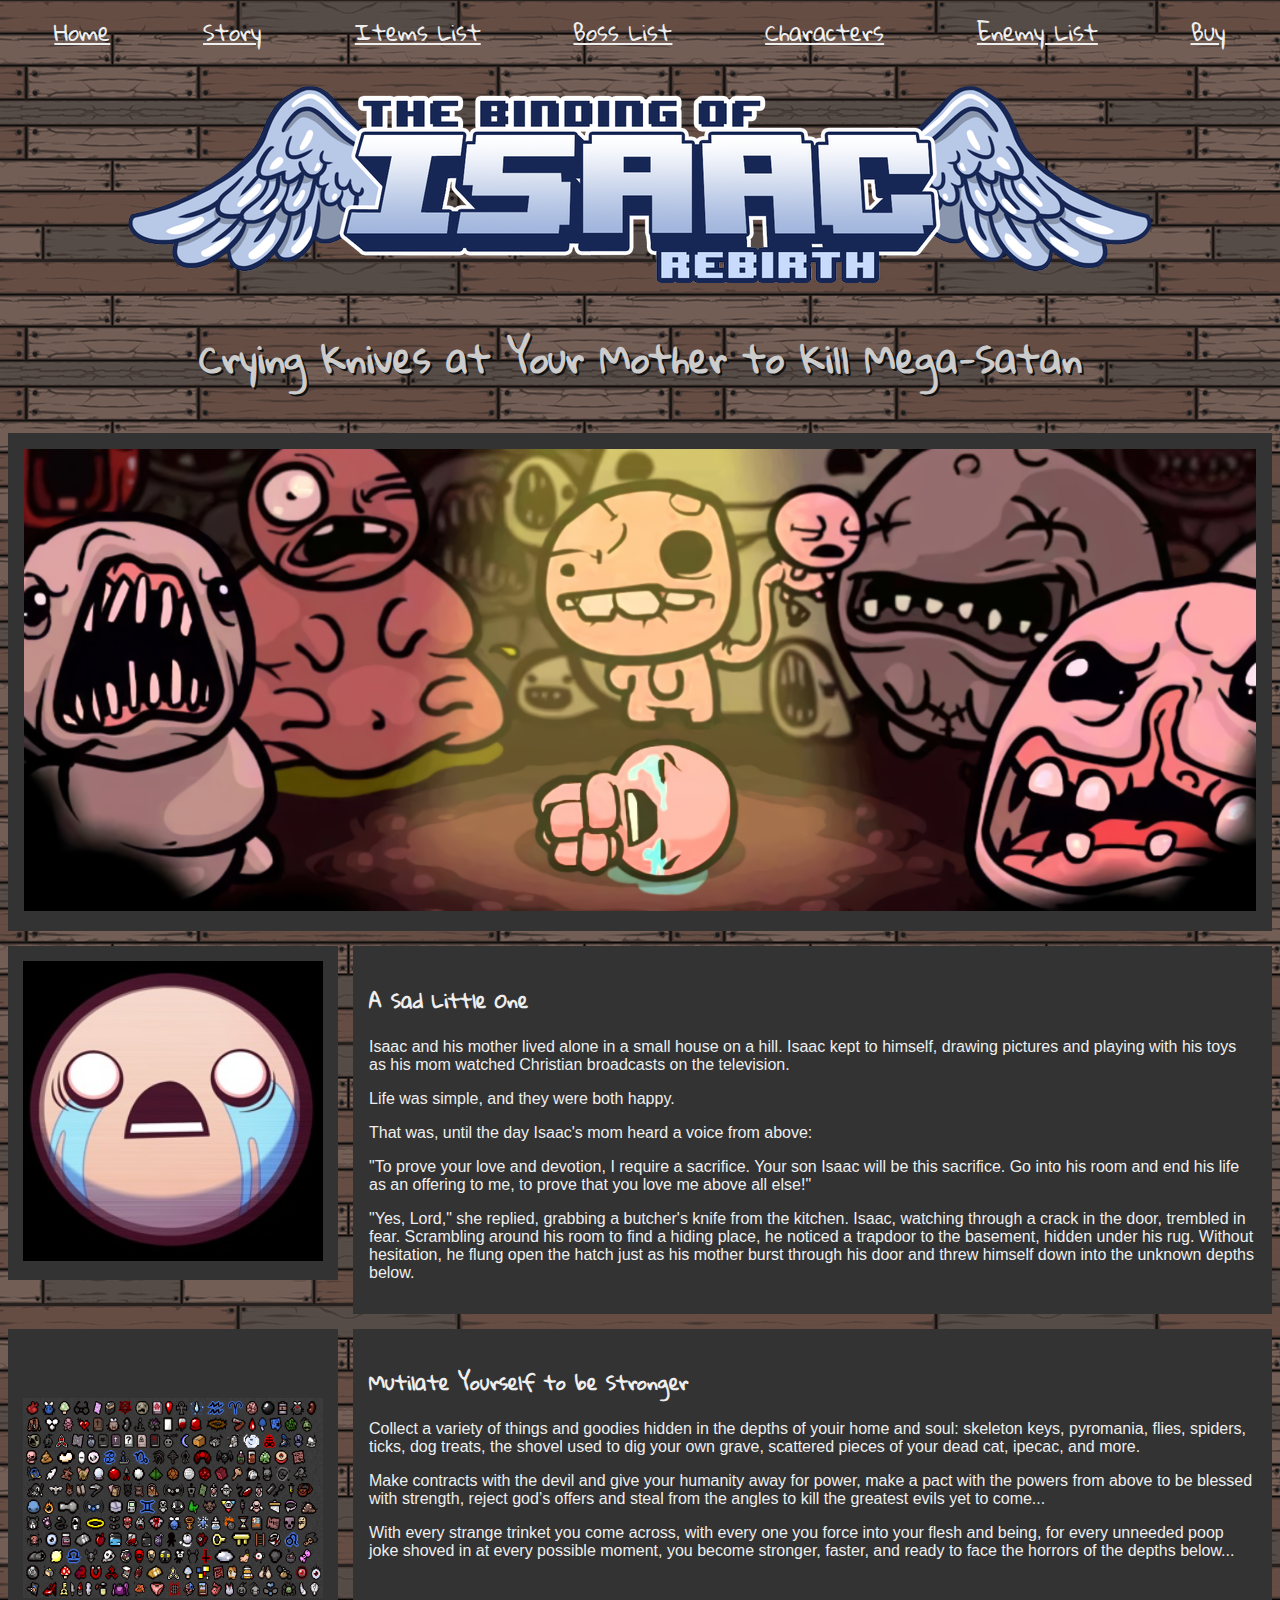
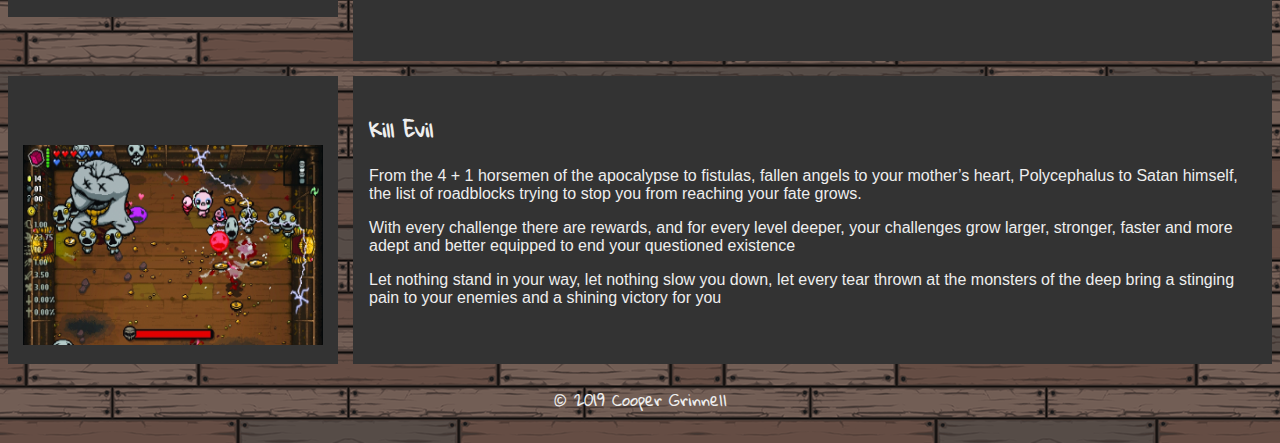
<file: index.html>
<!DOCTYPE html>
<html lang="en">
  <head>
    <meta charset="UTF-8">
    <meta name="viewport" content="width=device-width, initial-scale=1.0">
    <meta http-equiv="X-UA-Compatible" content="ie=edge">
    <title>Isaac</title>
    <link rel="stylesheet" href="css/style.css">  
    <link href="https://fonts.googleapis.com/css?family=Gloria+Hallelujah|Russo+One&display=swap" rel="stylesheet">
  </head>
<body>
  <style>
    body{background-image: url("img/wood.png");}  
  </style>
    <nav>
      <a class="link" href="#">Home</a>
      <a class="link" href="story.html">Story</a>
      <a class="link" href="https://platinumgod.co.uk/">Items List</a>
      <a class="link" href="boss.html">Boss List</a>
      <a class="link" href="characters.html">Characters</a>
      <a class="link" href="enemies.html">Enemy List</a>
      <a class="link" href="https://store.steampowered.com/app/250900/The_Binding_of_Isaac_Rebirth/">Buy</a>
    </nav>
    <main>
      <header>
        <div class="title-stack">
          <h1><img src="img/boir_logo.png"></h1>
          <h2> Crying Knives at Your Mother to Kill Mega-Satan</h2>
        </div>
      </header>
      <banner>
      </banner>

      <article>
        <div class="banner"><img src="img/isaac_wide_banner.png" width="100%" alt=""></div>
          <a href="story.html">
            <div class="feat1"><img src="img/head.jpg" width="300" height="300" alt=""></div>
          </a>
          <a href="https://platinumgod.co.uk/">
            <div class="feat2">
              <img id="itempic" src="img/binding-of-isaac-items.png" width="300" height="200" alt="">
            </div>
          </a>
          <a href="boss.html">
            <div class="feat3">
              <img id="ugreed" src="img/Ugreed.jpg" width="300" height="200" alt="">
            </div>
          </a>
          <div class="blog1">
              <h3>A Sad Little One</h3>
              <p>Isaac and his mother lived alone in a small house on a hill. Isaac kept to himself, drawing pictures and playing with his toys as his mom watched Christian broadcasts on the television.</p>

              <p>Life was simple, and they were both happy.</p>

              <p>That was, until the day Isaac's mom heard a voice from above:</p>

              <p>"To prove your love and devotion, I require a sacrifice. Your son Isaac will be this sacrifice. Go into his room and end his life as an offering to me, to prove that you love me above all else!"</p>

              <p>"Yes, Lord," she replied, grabbing a butcher's knife from the kitchen.
                  Isaac, watching through a crack in the door, trembled in fear. Scrambling around his room to find a hiding place, he noticed a trapdoor to the basement, hidden under his rug. Without hesitation, he flung open the hatch just as his mother burst through his door and threw himself down into the unknown depths below.
              </p>
              </p>
          </div>
          <div class="blog2">
              <h3>Mutilate Yourself to be Stronger</h3>
              <p>Collect a variety of things and goodies hidden in the depths of youir home and soul: skeleton keys, pyromania, flies, spiders, ticks, dog treats, the shovel used to dig your own grave, scattered pieces of your dead cat, ipecac, and more.</p>
              <p>Make contracts with the devil and give your humanity away for power, make a pact with  the powers from above to be blessed with strength, reject god’s offers and steal from the angles to kill the greatest evils yet to come...</p>
              <p>With every strange trinket you come across, with every one you force into your flesh and being, for every unneeded poop joke shoved in at every possible moment, you become stronger, faster, and ready to face the horrors of the depths below...</p>
          </div>
          <div class="blog3">
              <h3>Kill Evil</h3>
              <p>From the 4 + 1 horsemen of the apocalypse to fistulas, fallen angels to your mother’s heart, Polycephalus to Satan himself, the list of roadblocks trying to stop you from reaching your fate grows.</p>
              <p>With every challenge there are rewards, and for every level deeper, your challenges grow larger, stronger, faster and more adept and better equipped to end your questioned existence</p>
              <p>Let nothing stand in your way, let nothing slow you down, let every tear thrown at the monsters of the deep bring a stinging pain to your enemies and a shining victory for you</p>
          </div>
      </article><br>
      <footer>
        &copy; 2019 Cooper Grinnell
      </footer><br>
    </main>

</body>
</html>
</file>
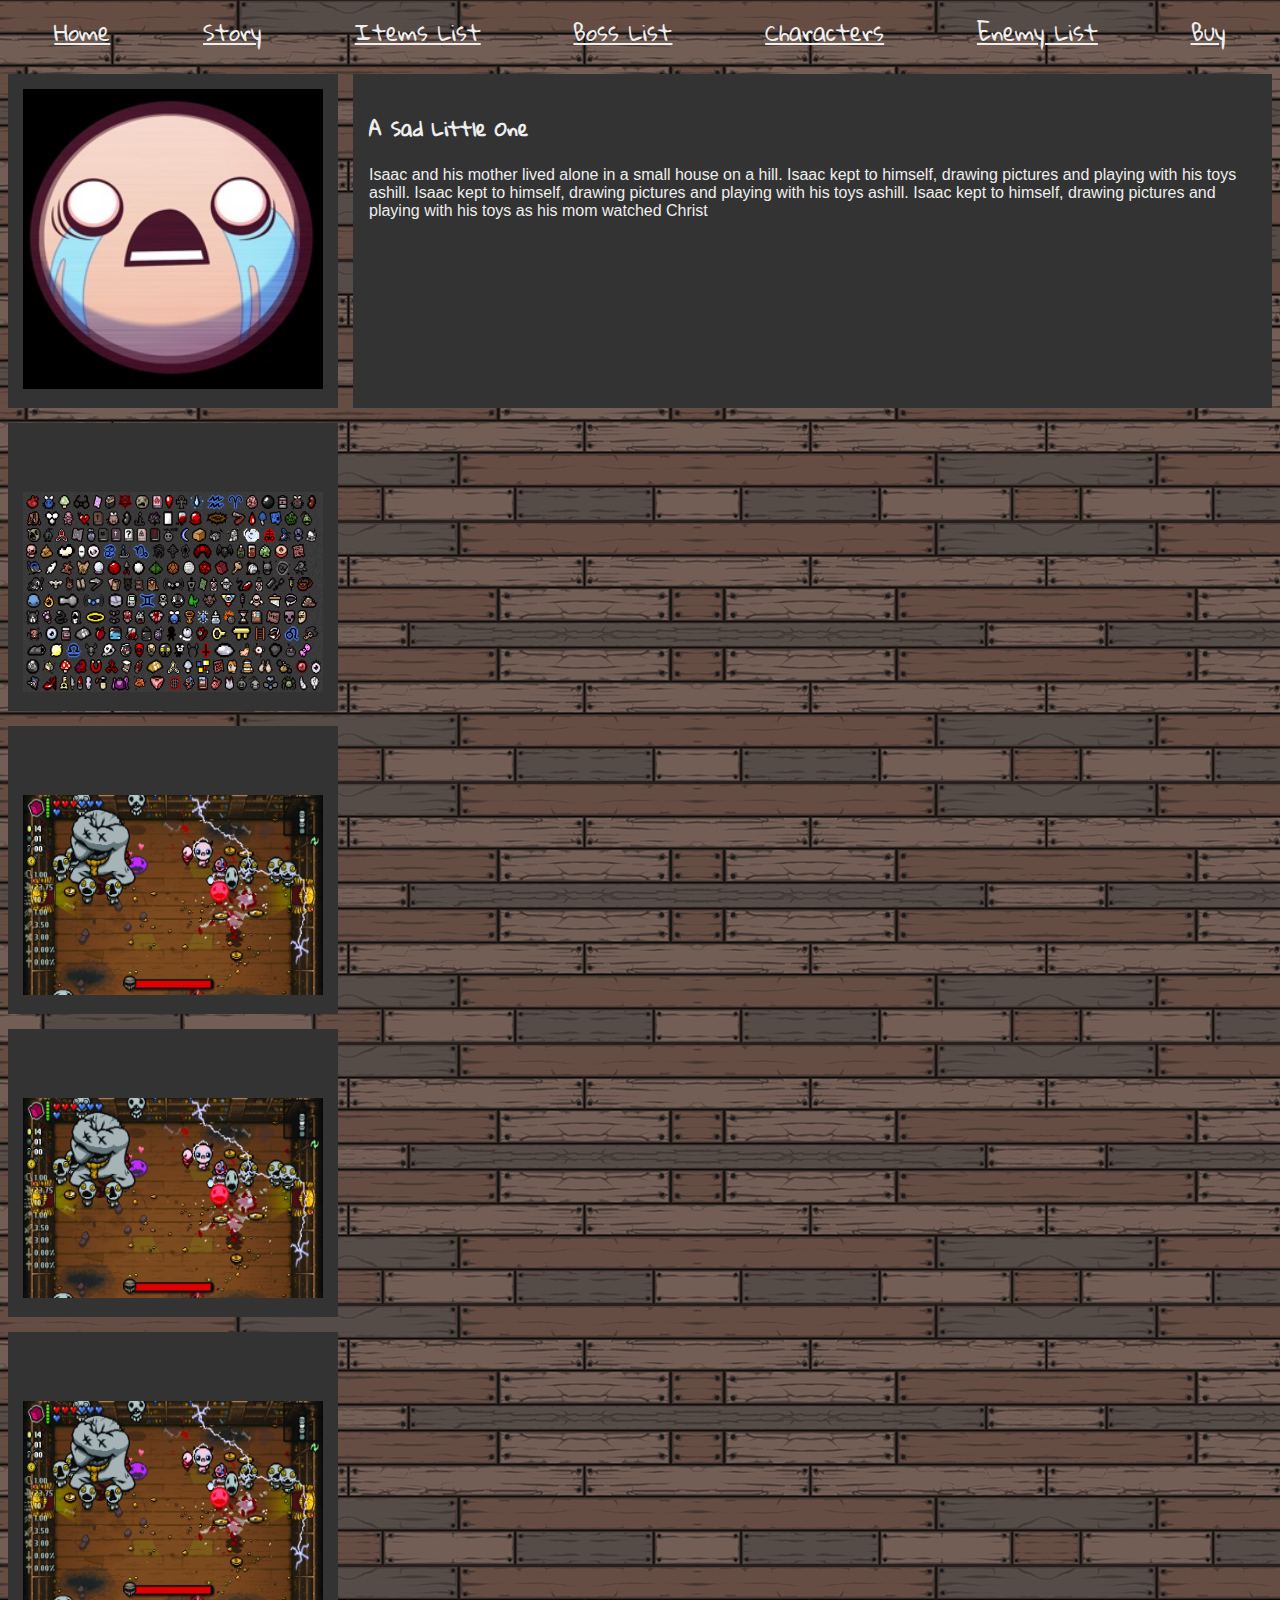
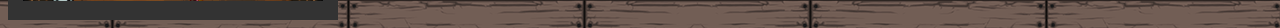
<file: boss.html>
<!DOCTYPE html>
<html lang="en">
  <head>
    <meta charset="UTF-8">
    <meta name="viewport" content="width=device-width, initial-scale=1.0">
    <meta http-equiv="X-UA-Compatible" content="ie=edge">
    <title>Bosses</title>
    <link rel="stylesheet" href="css/style.css">  
    <link href="https://fonts.googleapis.com/css?family=Gloria+Hallelujah|Russo+One&display=swap" rel="stylesheet">
  </head>
<body>
  <style>
    body{background-image: url("img/wood.png");}  
  </style>
    <nav>
      <a class="link" href="index.html">Home</a>
      <a class="link" href="story.html">Story</a>
      <a class="link" href="https://platinumgod.co.uk/">Items List</a>
      <a class="link" href="boss.html">Boss List</a>
      <a class="link" href="characters.html">Characters</a>
      <a class="link" href="enemies.html">Enemy List</a>
      <a class="link" href="https://store.steampowered.com/app/250900/The_Binding_of_Isaac_Rebirth/">Buy</a>
    </nav>
    <br>
    <main>
      <article2>
            <div class="feat1"><img src="img/head.jpg" width="300" height="300" alt=""></div>
            <div class="feat2">
              <img id="itempic" src="img/binding-of-isaac-items.png" width="300" height="200" alt="">
            </div>
            <div class="feat3">
              <img id="ugreed" src="img/Ugreed.jpg" width="300" height="200" alt="">
            </div>
            <div class="feat4">
              <img id="ugreed" src="img/Ugreed.jpg" width="300" height="200" alt="">
            </div>
            <div class="feat5">
              <img id="ugreed" src="img/Ugreed.jpg" width="300" height="200" alt="">
            </div>
          <div class="blog1">
              <h3>A Sad Little One</h3>
              <p>Isaac and his mother lived alone in a small house on a hill. Isaac kept to himself, drawing pictures and playing with his toys ashill. Isaac kept to himself, drawing pictures and playing with his toys ashill. Isaac kept to himself, drawing pictures and playing with his toys as his mom watched Christ</p>      
          </div>
          </article2>
    </main>

</body>
</html>
</file>
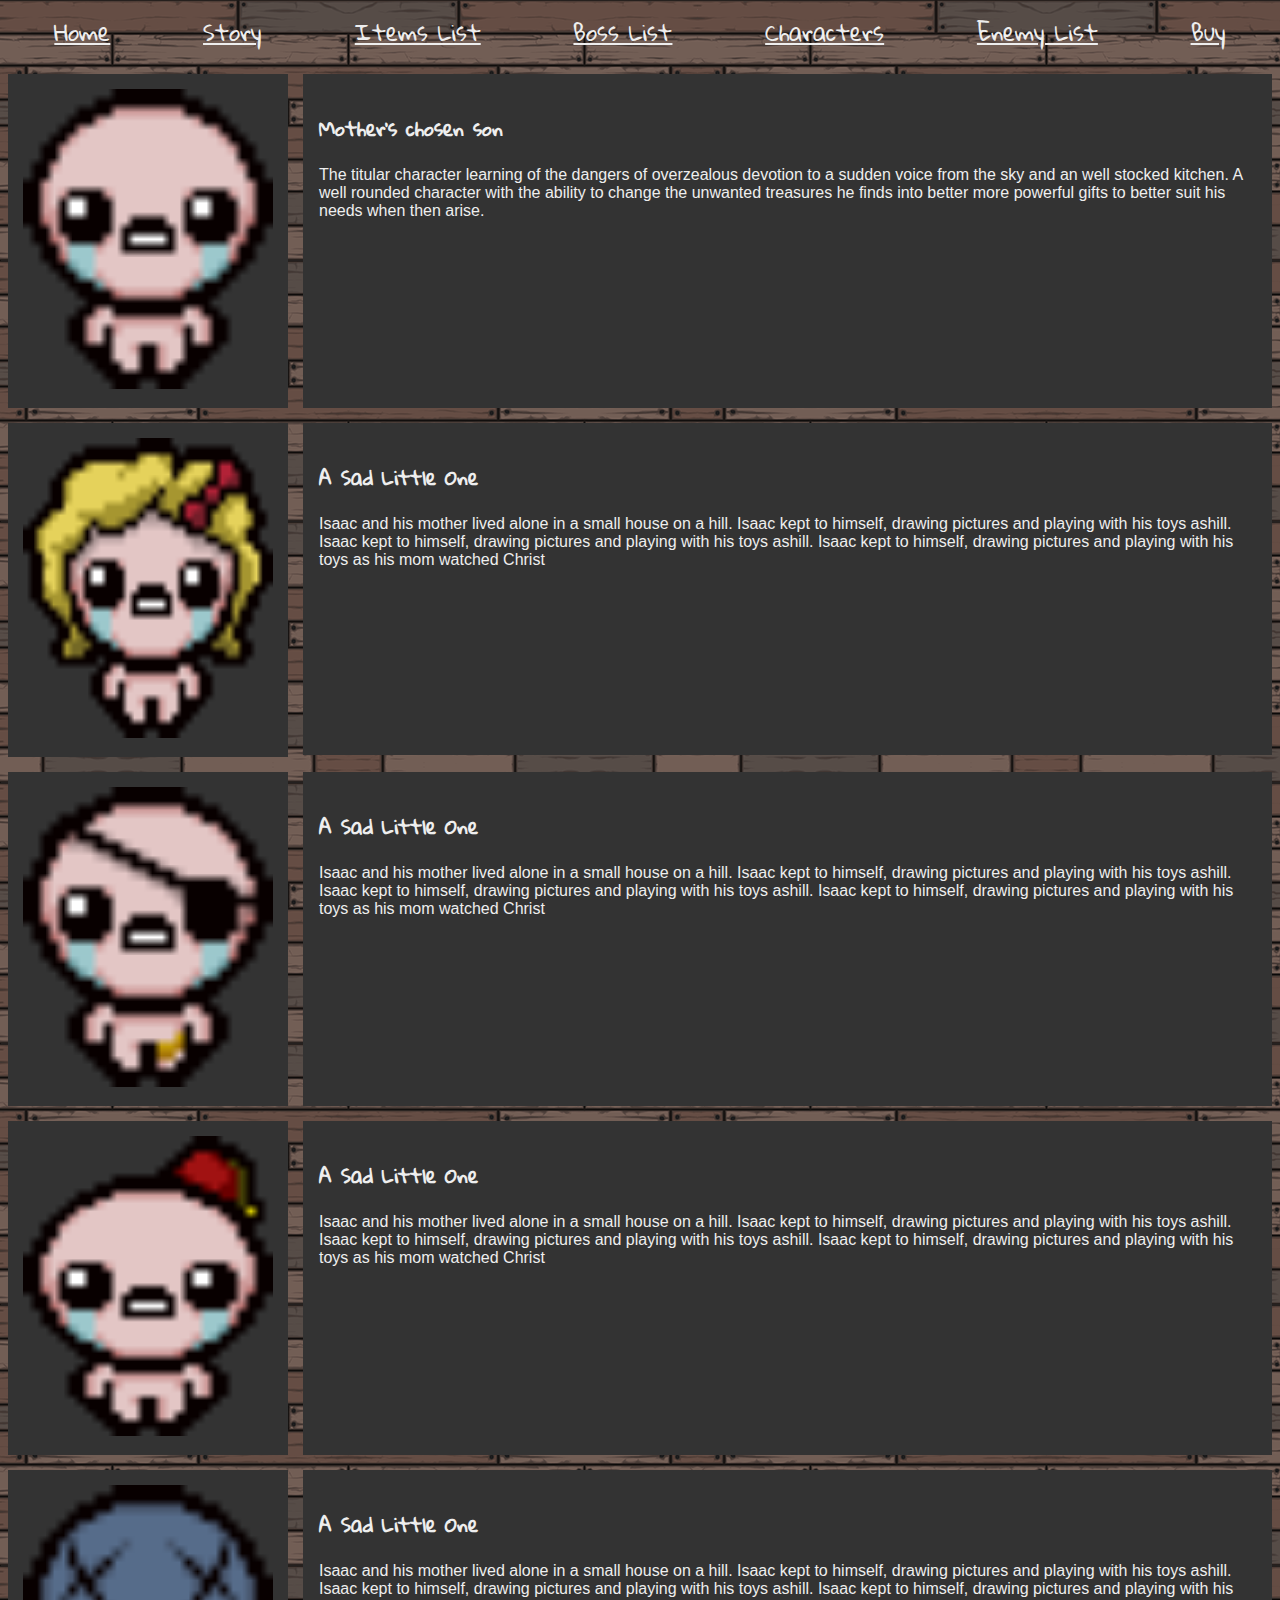
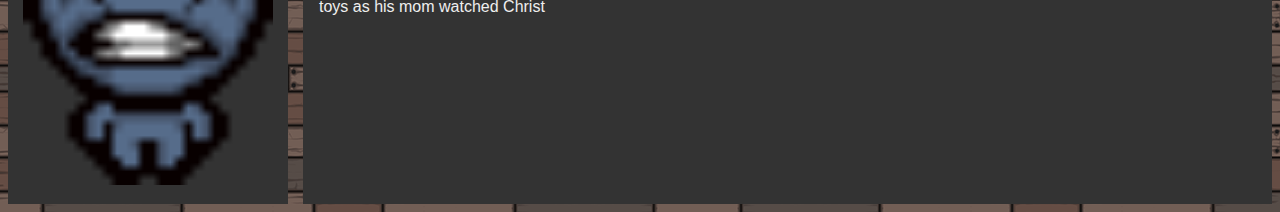
<file: characters.html>
<!DOCTYPE html>
<html lang="en">
  <head>
    <meta charset="UTF-8">
    <meta name="viewport" content="width=device-width, initial-scale=1.0">
    <meta http-equiv="X-UA-Compatible" content="ie=edge">
    <title>characters</title>
    <link rel="stylesheet" href="css/style.css">  
    <link href="https://fonts.googleapis.com/css?family=Gloria+Hallelujah|Russo+One&display=swap" rel="stylesheet">
  </head>
<body>
  <style>
    body{background-image: url("img/wood.png");}  
  </style>
    <nav>
      <a class="link" href="index.html">Home</a>
      <a class="link" href="story.html">Story</a>
      <a class="link" href="https://platinumgod.co.uk/">Items List</a>
      <a class="link" href="boss.html">Boss List</a>
      <a class="link" href="characters.html">Characters</a>
      <a class="link" href="enemies.html">Enemy List</a>
      <a class="link" href="https://store.steampowered.com/app/250900/The_Binding_of_Isaac_Rebirth/">Buy</a>
    </nav>
    <br>
    <main>
      <article2>
            <div class="feat1"><img src="img/Isaac.png" width="250" height="300" alt=""></div>
            <div class="feat2">
              <img src="img/Magdalene_App.png" width="250" height="300" alt="">
            </div>
            <div class="feat3">
              <img src="img/Cain_App.png" width="250" height="300" alt="">
            </div>
            <div class="feat4">
              <img src="img/Judas_App.png" width="250" height="300" alt="">
            </div>
            <div class="feat5">
              <img src="img/Blue_Baby_App.png" width="250" height="300" alt="">
            </div>
            <div class="blog1">
              <h3>Mother's chosen son</h3>
              <p>The titular character learning of the dangers of overzealous devotion to a sudden voice from the sky and an well stocked kitchen. A well rounded character with the ability to change the unwanted treasures he finds into better more powerful gifts to better suit his needs when then arise.</p>      
            </div>
            <div class="blog2">
              <h3>A Sad Little One</h3>
              <p>Isaac and his mother lived alone in a small house on a hill. Isaac kept to himself, drawing pictures and playing with his toys ashill. Isaac kept to himself, drawing pictures and playing with his toys ashill. Isaac kept to himself, drawing pictures and playing with his toys as his mom watched Christ</p>      
            </div>
            <div class="blog3">
              <h3>A Sad Little One</h3>
              <p>Isaac and his mother lived alone in a small house on a hill. Isaac kept to himself, drawing pictures and playing with his toys ashill. Isaac kept to himself, drawing pictures and playing with his toys ashill. Isaac kept to himself, drawing pictures and playing with his toys as his mom watched Christ</p>      
            </div>
            <div class="blog4">
              <h3>A Sad Little One</h3>
              <p>Isaac and his mother lived alone in a small house on a hill. Isaac kept to himself, drawing pictures and playing with his toys ashill. Isaac kept to himself, drawing pictures and playing with his toys ashill. Isaac kept to himself, drawing pictures and playing with his toys as his mom watched Christ</p>      
            </div>
            <div class="blog5">
              <h3>A Sad Little One</h3>
              <p>Isaac and his mother lived alone in a small house on a hill. Isaac kept to himself, drawing pictures and playing with his toys ashill. Isaac kept to himself, drawing pictures and playing with his toys ashill. Isaac kept to himself, drawing pictures and playing with his toys as his mom watched Christ</p>      
            </div>
          </article2>
    </main>

</body>
</html>
</file>
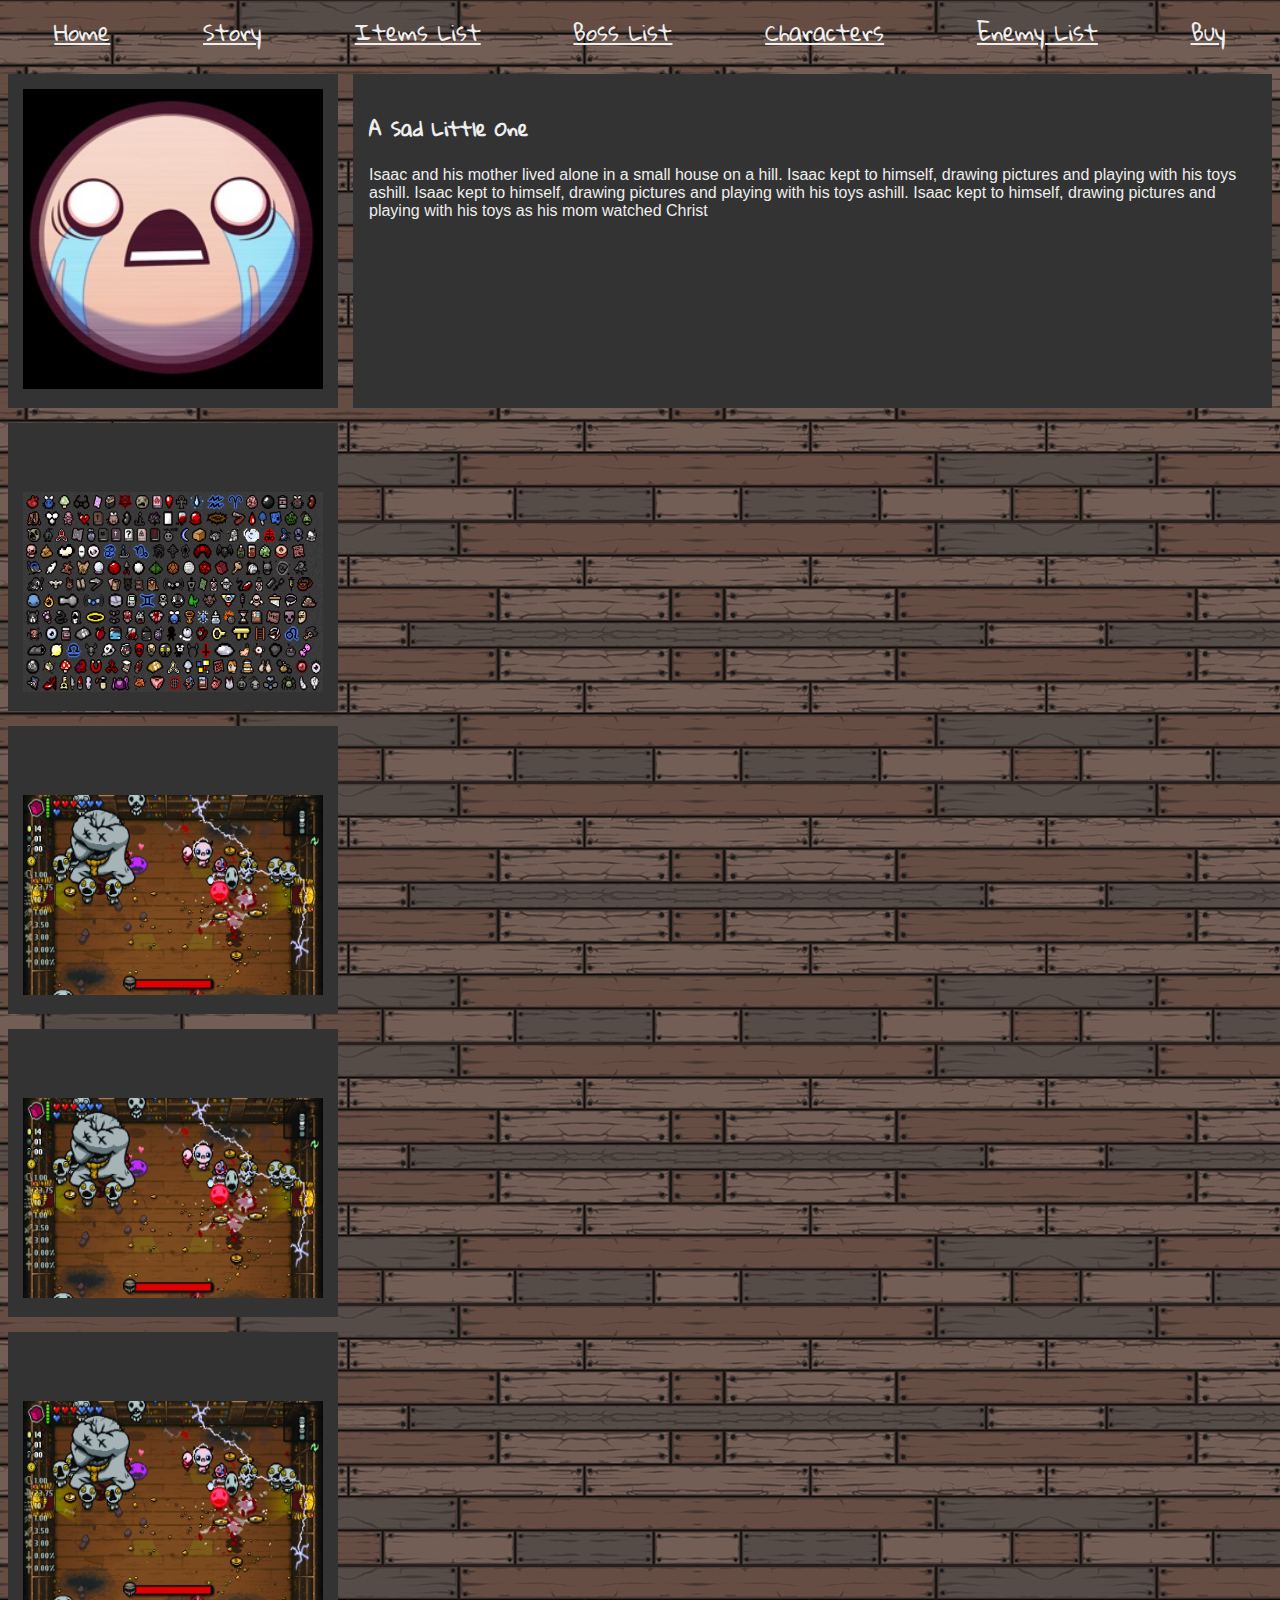
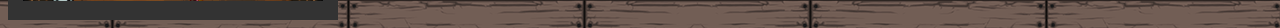
<file: enemies.html>
<!DOCTYPE html>
<html lang="en">
  <head>
    <meta charset="UTF-8">
    <meta name="viewport" content="width=device-width, initial-scale=1.0">
    <meta http-equiv="X-UA-Compatible" content="ie=edge">
    <title>enemies</title>
    <link rel="stylesheet" href="css/style.css">  
    <link href="https://fonts.googleapis.com/css?family=Gloria+Hallelujah|Russo+One&display=swap" rel="stylesheet">
  </head>
<body>
  <style>
    body{background-image: url("img/wood.png");}  
  </style>
    <nav>
      <a class="link" href="index.html">Home</a>
      <a class="link" href="story.html">Story</a>
      <a class="link" href="https://platinumgod.co.uk/">Items List</a>
      <a class="link" href="boss.html">Boss List</a>
      <a class="link" href="characters.html">Characters</a>
      <a class="link" href="enemies.html">Enemy List</a>
      <a class="link" href="https://store.steampowered.com/app/250900/The_Binding_of_Isaac_Rebirth/">Buy</a>
    </nav>
    <br>
    <main>
      <article2>
            <div class="feat1"><img src="img/head.jpg" width="300" height="300" alt=""></div>
            <div class="feat2">
              <img id="itempic" src="img/binding-of-isaac-items.png" width="300" height="200" alt="">
            </div>
            <div class="feat3">
              <img id="ugreed" src="img/Ugreed.jpg" width="300" height="200" alt="">
            </div>
            <div class="feat4">
              <img id="ugreed" src="img/Ugreed.jpg" width="300" height="200" alt="">
            </div>
            <div class="feat5">
              <img id="ugreed" src="img/Ugreed.jpg" width="300" height="200" alt="">
            </div>
          <div class="blog1">
              <h3>A Sad Little One</h3>
              <p>Isaac and his mother lived alone in a small house on a hill. Isaac kept to himself, drawing pictures and playing with his toys ashill. Isaac kept to himself, drawing pictures and playing with his toys ashill. Isaac kept to himself, drawing pictures and playing with his toys as his mom watched Christ</p>      
          </div>
          </article2>
    </main>

</body>
</html>
</file>
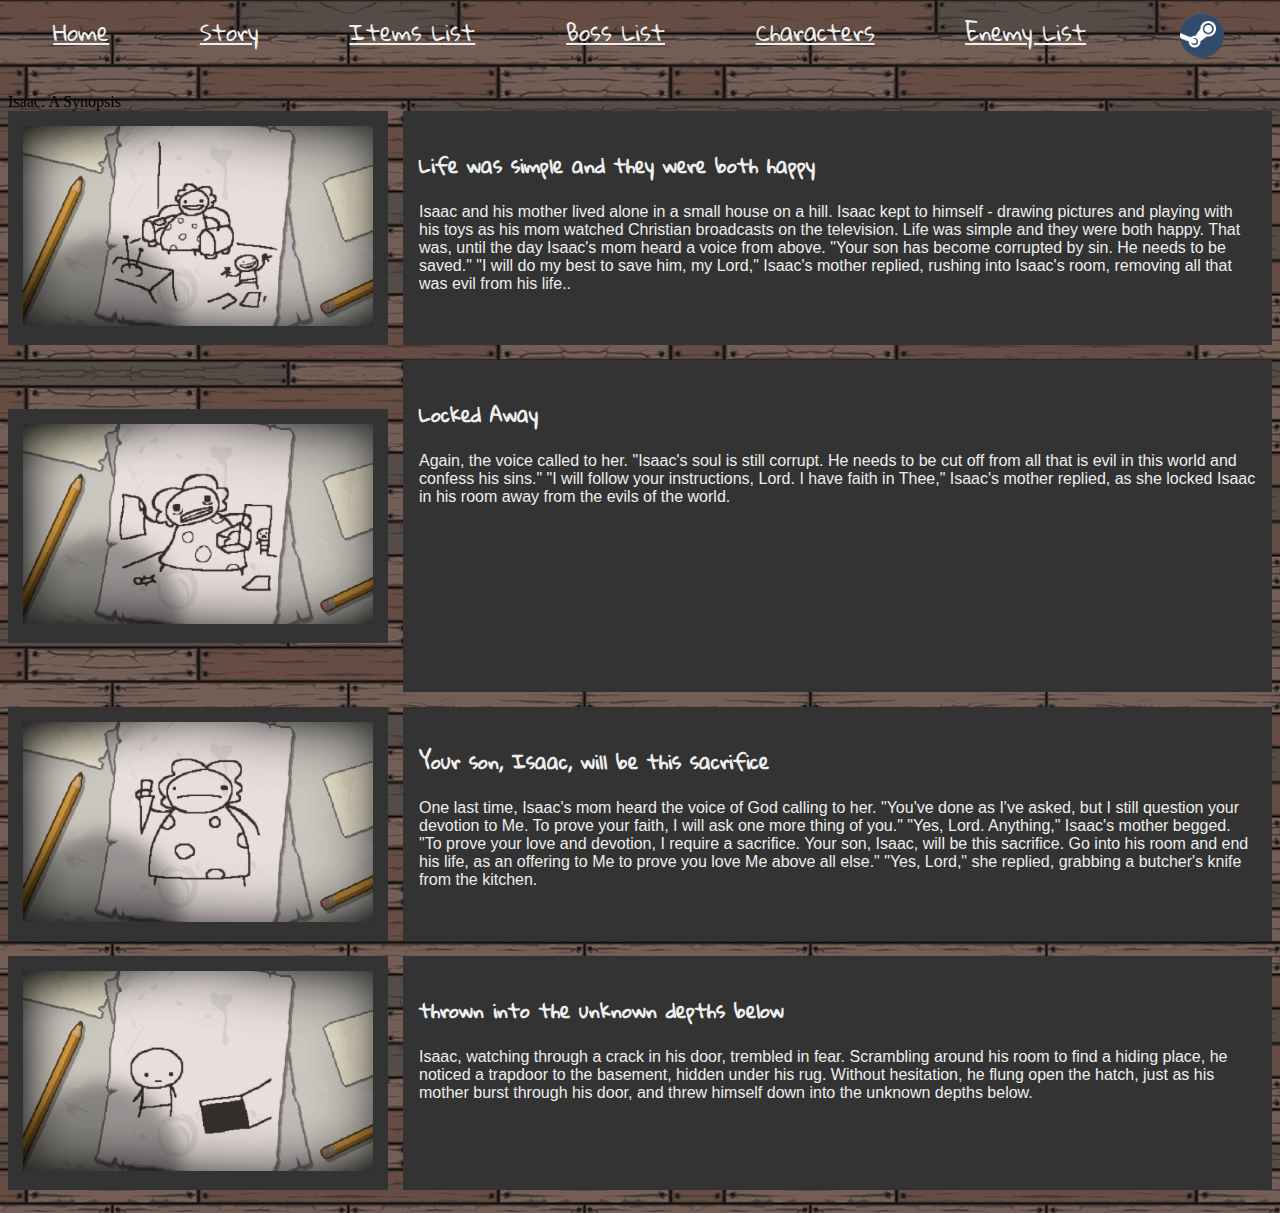
<file: story.html>
<!DOCTYPE html>
<html lang="en">
  <head>
    <meta charset="UTF-8">
    <meta name="viewport" content="width=device-width, initial-scale=1.0">
    <meta http-equiv="X-UA-Compatible" content="ie=edge">
    <title>story</title>
    <link rel="stylesheet" href="css/style.css">  
    <link href="https://fonts.googleapis.com/css?family=Gloria+Hallelujah|Russo+One&display=swap" rel="stylesheet">
  </head>
<body>
  <style>
    body{background-image: url("img/wood.png");}  
  </style>
    <nav>
      <a class="link" href="index.html">Home</a>
      <a class="link" href="story.html">Story</a>
      <a class="link" href="https://platinumgod.co.uk/" target="_blank">Items List</a>
      <a class="link" href="boss.html">Boss List</a>
      <a class="link" href="characters.html">Characters</a>
      <a class="link" href="enemies.html">Enemy List</a>
      <a class="link" href="https://store.steampowered.com/app/250900/The_Binding_of_Isaac_Rebirth/" target="_blank"><img src="img/steam-icon.png" width="50px" height="50px"></a>
    </nav>
    <br>
    <main>
      <div class="title">Isaac: A Synopsis</div>

      <article2>
            <div class="feat1"><img src="img/isaac_happy.png" width="350" height="200" alt=""></div>
            <div class="feat2"><img src="img/isaac_sad.png" width="350" height="200" alt=""></div>
            <div class="feat3">
              <img src="img/isaac_knife.png" width="350" height="200" alt="">
            </div>
            <div class="feat4">
              <img src="img/isaac_trap.png" width="350" height="200" alt="">
            </div>
            <div class="blog1">
              <h3>Life was simple and they were both happy</h3>
              <p>Isaac and his mother lived alone in a small house on a hill. Isaac kept to himself - drawing pictures and playing with his toys as his mom watched Christian broadcasts on the television. Life was simple and they were both happy. That was, until the day Isaac's mom heard a voice from above. "Your son has become corrupted by sin. He needs to be saved." "I will do my best to save him, my Lord," Isaac's mother replied, rushing into Isaac's room, removing all that was evil from his life..</p>      
            </div>
            <div class="blog2">
              <h3>Locked Away</h3>
              <p>Again, the voice called to her. "Isaac's soul is still corrupt. He needs to be cut off from all that is evil in this world and confess his sins." "I will follow your instructions, Lord. I have faith in Thee," Isaac's mother replied, as she locked Isaac in his room away from the evils of the world.</p>      
            </div>
            <div class="blog3">
              <h3>Your son, Isaac, will be this sacrifice</h3>
              <p>One last time, Isaac's mom heard the voice of God calling to her. "You've done as I've asked, but I still question your devotion to Me. To prove your faith, I will ask one more thing of you." "Yes, Lord. Anything," Isaac's mother begged. "To prove your love and devotion, I require a sacrifice. Your son, Isaac, will be this sacrifice. Go into his room and end his life, as an offering to Me to prove you love Me above all else." "Yes, Lord," she replied, grabbing a butcher's knife from the kitchen.</p>      
            </div>
            <div class="blog4">
              <h3>thrown into the unknown depths below</h3>
              <p>Isaac, watching through a crack in his door, trembled in fear. Scrambling around his room to find a hiding place, he noticed a trapdoor to the basement, hidden under his rug. Without hesitation, he flung open the hatch, just as his mother burst through his door, and threw himself down into the unknown depths below.</p>      
          </article2>
    </main>

</body>
</html>
</file>
<file: css/style.css>
body {

}

h1 {
    font-family: 'Russo One', sans-serif;
    color: #111;
    text-shadow: 2px 2px #ccc;
}

h2 {
    font-family: 'Gloria Hallelujah', cursive;
    color: #ccc;
    text-shadow: 2px 2px #111;
    font-size: 36px;
}

h3{
    font-family: 'Gloria Hallelujah', cursive;
}

p {
    font-family: sans-serif;
}

nav {
    display: flex;
    flex-direction: row;
    justify-content: space-around;
    font-family: 'Gloria Hallelujah', cursive;
}

nav a {
    padding: .1em;
}

main {

}

header {
    grid-area: head;
    display: grid;
    grid-gap: 1em;
    justify-items: center;
    align-items: center;
    padding: .5em;
    margin-bottom: .1em;
    text-align: center;
}

article div{
    background-color: #333;
    color: #eee;
    padding: 1em;
}

article{
    display: grid;
    grid-gap: 15px;
    grid-template-areas: 
    "banner banner banner"
    "feat1 blog1 blog1"
    "feat2 blog2 blog2"
    "feat3 blog3 blog3";
}

article2{
    display: grid;
    grid-gap: 15px;
    grid-template-areas: 
    "feat1 blog1 blog1"
    "feat2 blog2 blog2"
    "feat3 blog3 blog3"
    "feat4 blog4 blog4"
    "feat5 blog5 blog5";
}
article2 div{
    background-color: #333;
    color: #eee;
    padding: 1em;
}


.feat1{
    grid-area: feat1;
    padding: 15px;
    margin: auto;
}
.feat2{
    grid-area: feat2;
    padding: 15px;
    margin: auto;
    }
.feat3{
    grid-area: feat3;
    padding: 15px;
    margin: auto;
}
.feat4{
    grid-area: feat4;
    padding: 15px;
    margin: auto;
}
.feat5{
    grid-area: feat5;
    padding: 15px;
    margin: auto;
}
.banner{grid-area: banner;}
.blog1{grid-area: blog1;}
.blog2{
    grid-area: blog2;
    height: 300px;
}
.blog3{grid-area: blog3;}
.blog4{grid-area: blog4;}
.blog5{grid-area: blog5;}


footer{
    font-family: 'Gloria Hallelujah', cursive;
    color: #eee;
    text-align: center;
    padding-top: 1px;
    padding-bottom: 1px;

}

#itempic{
padding-top: 18%;
}

#ugreed{
    padding-top: 18%;
}

.link{
    color: #eee;
    font-size: 22px;
}

table{
    color: #eee;
}
</file>
